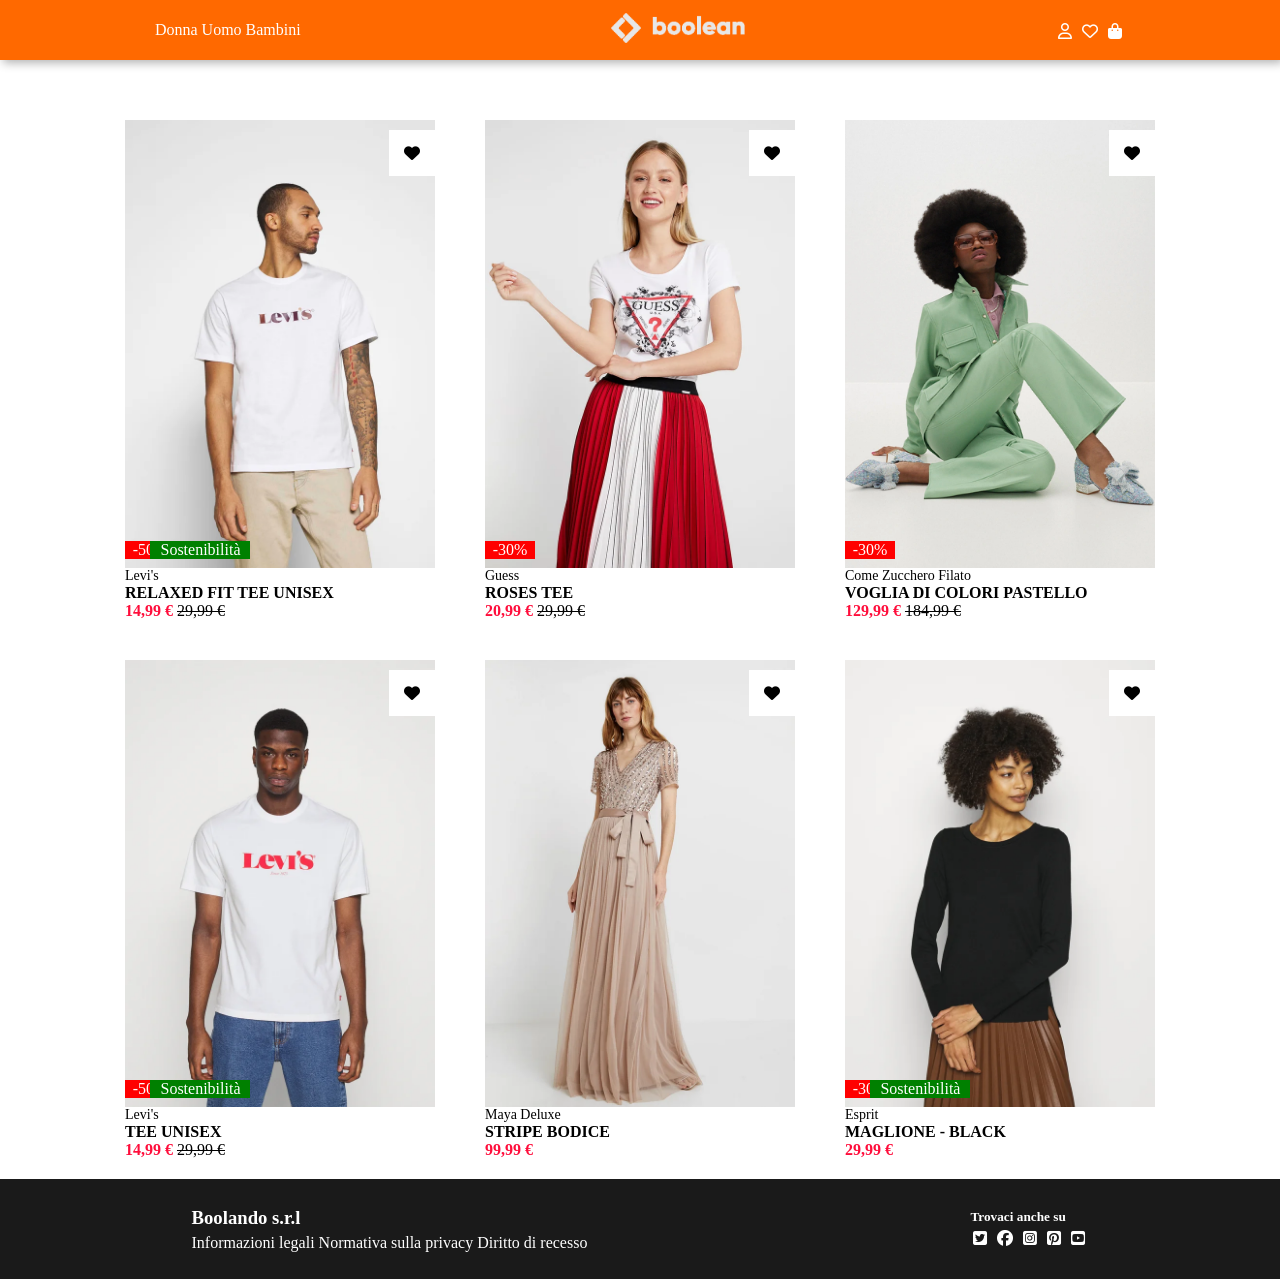
<file: index.html>
<!DOCTYPE html>
<html lang="en">
<head>
    <meta charset="UTF-8">
    <meta name="viewport" content="width=device-width, initial-scale=1.0">
    <link rel="stylesheet" href="https://cdnjs.cloudflare.com/ajax/libs/font-awesome/6.4.2/css/all.min.css" integrity="sha512-z3gLpd7yknf1YoNbCzqRKc4qyor8gaKU1qmn+CShxbuBusANI9QpRohGBreCFkKxLhei6S9CQXFEbbKuqLg0DA==" crossorigin="anonymous" referrerpolicy="no-referrer" />
    <link rel="stylesheet" href="stylesheet.css">
    <title>Boolando</title>
</head>
<body>

    <!-- Barra sopra contenente logo di boolean con le corrispettive scritte/icone -->
    <header>
        <nav class="contenitore_header">
            <div class="links">
                <a href="#">Donna</a>
                <a href="#">Uomo</a>
                <a href="#">Bambini</a>
            </div>
            <div class="logo_bool">
                <img src="img/boolean-logo.png" alt="">
            </div>    
            <div class="icons_header">
                <i class="fa-regular fa-user"></i>
                <i class="fa-regular fa-heart"></i>
                <i class="fa-solid fa-bag-shopping"></i>
            </div>
        </nav>
    </header>

    <main>
        
        <!-- Prima riga -->
        <section>
            
            <div class="row">
                
                <div class="col">
                    <div class="img_card">
                        <img src="img/1.webp" alt="">
                        <i class="fa-solid fa-heart"></i>
                        <div class="overlay">
                            <img src="img/1b.webp" alt="">
                        </div>
                    </div>
                    <div class="label">
                        -50%
                    </div>
                    <div class="label_text">
                        Sostenibilit&agrave;
                    </div>
                    <div class="brand">Levi's</div>
                    <h4>RELAXED FIT TEE UNISEX</h4>
                    <div class="prices ">14,99 &euro;</div>
                    <s>29,99 &euro;</s>
                </div>
                
                <div class="col">
                    <div class="img_card">
                        <img src="img/2.webp" alt="">
                        <i class="fa-solid fa-heart"></i>
                        <div class="overlay">
                            <img src="img/2b.webp" alt="">
                        </div>
                    </div>
                    <div class="label">
                        -30%
                    </div>
                    <div class="brand">Guess</div>
                    <h4>ROSES TEE</h4>
                    <div class="prices ">20,99 &euro;</div>
                    <s>29,99 &euro;</s>
                </div>
                
                <div class="col">
                    <div class="img_card">
                        <img src="img/3.webp" alt="">
                        <i class="fa-solid fa-heart"></i>
                        <div class="overlay">
                            <img src="img/3b.webp" alt="">
                        </div>
                    </div>
                    <div class="label">
                        -30%
                    </div>
                    <div class="brand">Come Zucchero Filato</div>
                    <h4>VOGLIA DI COLORI PASTELLO</h4>
                    <div class="prices ">129,99 &euro;</div>
                    <s>184,99 &euro;</s>
                </div>
            </div>
        </section>

        <!-- Seconda riga -->
        <section>
            
            <div class="row">
                
                <div class="col">
                    <div class="img_card">
                        <img src="img/4.webp" alt="">
                        <i class="fa-solid fa-heart"></i>
                        <div class="overlay">
                            <img src="img/4b.webp" alt="">
                        </div>
                    </div>
                    <div class="label">
                        -50%
                    </div>
                    <div class="label_text">
                        Sostenibilit&agrave;
                    </div>
                    <div class="brand">Levi's</div>
                    <h4>TEE UNISEX</h4>
                    <div class="prices ">14,99 &euro;</div>
                    <s>29,99 &euro;</s>
                </div>
                
                <div class="col">
                    <div class="img_card">
                        <img src="img/5.webp" alt="">
                        <i class="fa-solid fa-heart"></i>
                        <div class="overlay">
                            <img src="img/5b.webp" alt="">
                        </div>
                    </div>
                    <div class="brand">Maya Deluxe</div>
                    <h4>STRIPE BODICE</h4>
                    <div class="prices ">99,99 &euro;</div>
                </div>
                
                <div class="col">
                    <div class="img_card">
                        <img src="img/6.webp" alt="">
                        <i class="fa-solid fa-heart"></i>
                        <div class="overlay">
                            <img src="img/6b.webp" alt="">
                        </div>
                    </div>
                    <div class="label">
                        -30%
                    </div>
                    <div class="label_text">
                        Sostenibilit&agrave;
                    </div>
                    <div class="brand">Esprit</div>
                    <h4>MAGLIONE - BLACK</h4>
                    <div class="prices ">29,99 &euro;</div>
                </div>
            </div>
        </section>
    </main>     <!-- Fine del corpo principale -->

    <!-- Inizio fine pagina -->
    <footer>
        <div class="contenitore_footer">
            <div>
                <h3>Boolando s.r.l</h3>    
                <a href="#">Informazioni legali</a>
                <a href="#">Normativa sulla privacy</a>
                <a href="#">Diritto di recesso</a>
            </div>
            <div class="icons_footer">
                <h5>Trovaci anche su</h5>
                <i class="fa-brands fa-square-twitter"></i>
                <i class="fa-brands fa-facebook"></i>
                <i class="fa-brands fa-square-instagram"></i>
                <i class="fa-brands fa-square-pinterest"></i>
                <i class="fa-brands fa-square-youtube"></i>
            </div>
        </div>
    </footer>

</body>
</html>
</file>
<file: stylesheet.css>
/* Stili pagina generali */
*{
    margin: 0;
    padding: 0;
    box-sizing: border-box;
}

/* Padding top al body per distaccare la nav messa in POSITION FIXED */
body{
    padding-top: 100px;
}

/* Stili header */
.contenitore_header{
    height: 60px;
    width: 100%;
    background-color: #ff6900;
    box-shadow: 3px 3px 9px rgba(0, 0, 0, 0.3);
    display: flex;
    justify-content: space-around;
    align-items: center;
    position: fixed;
    top: 0;
    z-index: 100;
}
a{
    text-decoration: none;
    color: white;
}
.icons_header{
    color: white;
}
.logo_bool img{
    height: 30px;
}

/* Creazione prima row con 3 col divise ugualmente attraverso il calc */
.row{
    padding: 0 100px;
    display: flex;
}
.col{
    width: calc((100% / 3) - 10px);
    padding: 20px;
    margin: 0 5px;
    position: relative;
}

/* Valori per far "adattare" il contenuto all'interno della card */
.img_card img{
    width: 100%;
    height: auto;
    display: block;
}

/* Label rosso con lo sconto e quella verde con la sostenibilita' */
.label{
    position: absolute;
    bottom: 15%;
    width: 50px;
    color: white;
    text-align: center;
    background-color: #ff0000;
    z-index: 1;
}
.label_text{
    position: absolute;
    bottom: 15%;
    left: 13%;
    width: 100px;
    color: white;
    background-color: #008000;
    text-align: center;
    z-index: 1;
}

/* Cuoricino in alto a destra con l'hover del mouse rosso */
.img_card{
    position: relative;
}
.img_card .fa-heart{
    position: absolute;
    right: 0;
    top: 10px;
    background-color: white;
    padding:  15px;
    z-index: 2;
}
/* .fa-heart:hover{
    color: red;
} */

/* Prezzi colorati di rosso con il resto del testo sotto modificato */
.prices{
    color: #ff0d3b;
    font-weight: bold;
    display: inline-block;
}
.brand{
    font-size: 14px;
}

/* Overlay 2nd img */
.overlay{
    position: absolute;
    top: 0;
    bottom: 0;
    left: 0;
    right: 0;
    height: 100%;
    width: 100%;
    opacity: 0;
    transition: .5s ease;
}
.img_card:hover .overlay{
    opacity: 1;
}

/* Footer di pagina con la scritta aziendale con le rispettive informazioni legali/privacy ed i social */
.contenitore_footer{
    height: 100px;
    width: 100%;
    background-color: #1a1a1a;
    color: white;
    display: flex;
    align-items: center;
    justify-content: space-around;
}
i{
    padding: 3px;
    padding-top: 5px;
}
h3{
    padding-bottom: 5px;
}
</file>
